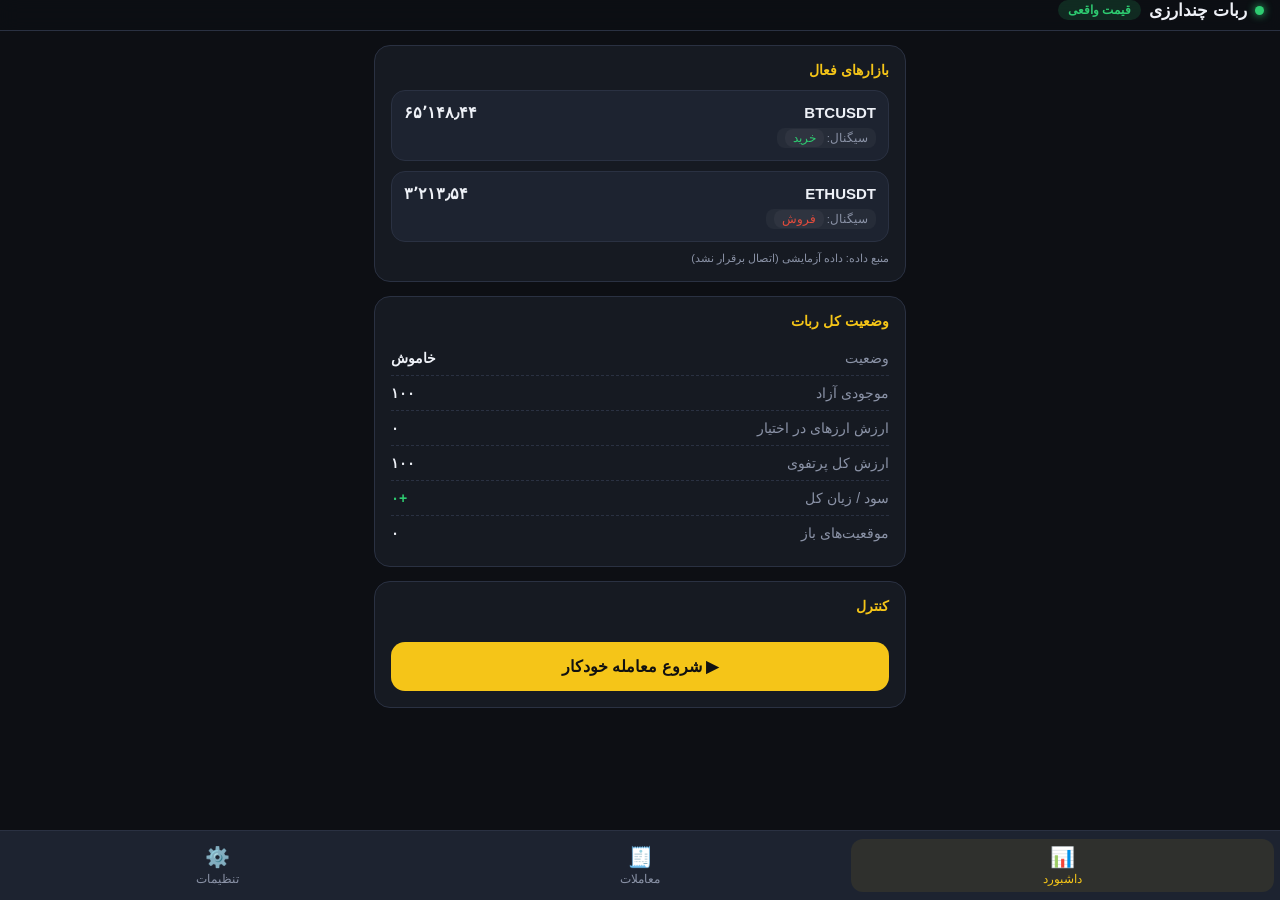
<file: index.html>
<!DOCTYPE html>
<!-- نسخه ۴ — ربات چندارزی تبدیل (چند منبع داده) -->
<html lang="fa" dir="rtl">
<head>
<meta charset="UTF-8">
<meta name="viewport" content="width=device-width, initial-scale=1, maximum-scale=1, user-scalable=no, viewport-fit=cover">
<meta name="apple-mobile-web-app-capable" content="yes">
<meta name="apple-mobile-web-app-status-bar-style" content="black-translucent">
<meta name="apple-mobile-web-app-title" content="ربات تبدیل">
<title>ربات چندارزی تبدیل</title>
<style>
  :root{
    --bg:#0d0f14; --card:#161a22; --card2:#1d2330; --line:#2a3142;
    --txt:#eef1f7; --sub:#8b93a7; --accent:#f5c518; --green:#2ecc71; --red:#e74c3c;
  }
  *{margin:0;padding:0;box-sizing:border-box;font-family:-apple-system,"Vazirmatn","Segoe UI",Tahoma,sans-serif}
  body{background:var(--bg);color:var(--txt);padding-bottom:90px;-webkit-tap-highlight-color:transparent}
  header{position:sticky;top:0;background:rgba(13,15,20,.92);backdrop-filter:blur(10px);
    padding:env(safe-area-inset-top) 16px 10px;border-bottom:1px solid var(--line);z-index:10}
  header h1{font-size:16.5px;display:flex;align-items:center;gap:8px;flex-wrap:wrap}
  .dot{width:9px;height:9px;border-radius:50%;background:var(--green);box-shadow:0 0 8px var(--green)}
  .dot.off{background:var(--red);box-shadow:0 0 8px var(--red)}
  main{padding:14px;max-width:560px;margin:0 auto}
  .card{background:var(--card);border:1px solid var(--line);border-radius:16px;padding:16px;margin-bottom:14px}
  .card h2{font-size:14px;color:var(--accent);margin-bottom:12px}
  .row{display:flex;justify-content:space-between;align-items:center;padding:9px 0;border-bottom:1px dashed var(--line);font-size:14px}
  .row:last-child{border-bottom:none}
  .row .lbl{color:var(--sub)}
  .row .val{font-weight:700;font-variant-numeric:tabular-nums}
  .mkt{background:var(--card2);border:1px solid var(--line);border-radius:14px;padding:12px;margin-bottom:10px}
  .mkt .top{display:flex;justify-content:space-between;align-items:center;margin-bottom:6px}
  .mkt .sym{font-weight:800;font-size:15px}
  .mkt .price{font-size:16px;font-weight:800;font-variant-numeric:tabular-nums}
  .mkt .meta{display:flex;gap:6px;flex-wrap:wrap;font-size:11.5px;color:var(--sub)}
  .mkt .meta span{background:rgba(255,255,255,.04);border-radius:8px;padding:3px 8px}
  .up{color:var(--green)} .down{color:var(--red)}
  nav{position:fixed;bottom:0;left:0;right:0;background:var(--card2);border-top:1px solid var(--line);
    display:flex;padding:8px 6px calc(8px + env(safe-area-inset-bottom));z-index:10}
  nav button{flex:1;background:none;border:none;color:var(--sub);font-size:11.5px;display:flex;
    flex-direction:column;align-items:center;gap:3px;padding:6px;border-radius:12px}
  nav button .ic{font-size:20px}
  nav button.active{color:var(--accent);background:rgba(245,197,24,.08)}
  label{display:block;font-size:13px;color:var(--sub);margin:12px 0 6px}
  input,select{width:100%;background:var(--card2);border:1px solid var(--line);color:var(--txt);
    border-radius:12px;padding:12px 14px;font-size:15px;outline:none}
  input:focus{border-color:var(--accent)}
  .grid2{display:grid;grid-template-columns:1fr 1fr;gap:10px}
  .btn{width:100%;border:none;border-radius:14px;padding:15px;font-size:16px;font-weight:800;cursor:pointer;margin-top:16px}
  .btn-main{background:var(--accent);color:#111}
  .btn-stop{background:var(--red);color:#fff}
  .btn-ghost{background:var(--card2);color:var(--txt);border:1px solid var(--line)}
  .switch{position:relative;width:52px;height:30px;flex-shrink:0}
  .switch input{opacity:0;width:0;height:0}
  .slider{position:absolute;inset:0;background:var(--line);border-radius:30px;transition:.25s;cursor:pointer}
  .slider:before{content:"";position:absolute;width:24px;height:24px;border-radius:50%;background:#fff;top:3px;right:3px;transition:.25s}
  .switch input:checked + .slider{background:var(--green)}
  .switch input:checked + .slider:before{transform:translateX(-22px)}
  .badge{display:inline-block;padding:3px 10px;border-radius:20px;font-size:11.5px;font-weight:700}
  .b-red{background:rgba(231,76,60,.15);color:var(--red)}
  .b-yellow{background:rgba(245,197,24,.15);color:var(--accent)}
  .b-green{background:rgba(46,204,113,.15);color:var(--green)}
  .log-item{padding:10px 0;border-bottom:1px dashed var(--line);font-size:13px}
  .log-item:last-child{border:none}
  .log-item .t{color:var(--sub);font-size:11px;margin-top:3px}
  .empty{text-align:center;color:var(--sub);padding:26px 0;font-size:13.5px}
  .page{display:none}.page.active{display:block}
  .warn{background:rgba(231,76,60,.1);border:1px solid rgba(231,76,60,.35);border-radius:12px;
    padding:12px;font-size:12.5px;color:#f5b7ae;line-height:1.9;margin-top:12px}
  .note{background:rgba(245,197,24,.08);border:1px solid rgba(245,197,24,.3);border-radius:12px;
    padding:12px;font-size:12.5px;color:#e8d48a;line-height:1.9}
  .pnl-pos{color:var(--green);font-weight:700}.pnl-neg{color:var(--red);font-weight:700}
  .src{font-size:11px;color:var(--sub);margin-top:8px}
  .coins{display:grid;grid-template-columns:1fr 1fr;gap:8px;margin-top:8px}
  .coin{display:flex;align-items:center;gap:8px;background:var(--card2);border:1px solid var(--line);
    border-radius:12px;padding:11px 12px;font-size:13.5px;cursor:pointer}
  .coin input{width:auto;accent-color:var(--accent)}
</style>
</head>
<body>

<header><h1><span class="dot" id="dot"></span> ربات چندارزی <span id="modeBadge" class="badge b-yellow">شبیه‌سازی</span></h1></header>

<main>

  <section class="page active" id="pg-dash">
    <div class="card">
      <h2>بازارهای فعال</h2>
      <div id="mktList"><div class="empty">در حال دریافت داده بازارها…</div></div>
      <div class="src" id="dSrc"></div>
    </div>

    <div class="card">
      <h2>وضعیت کل ربات</h2>
      <div class="row"><span class="lbl">وضعیت</span><span class="val" id="dStatus">خاموش</span></div>
      <div class="row"><span class="lbl">موجودی آزاد</span><span class="val" id="dCash">—</span></div>
      <div class="row"><span class="lbl">ارزش ارزهای در اختیار</span><span class="val" id="dCoins">—</span></div>
      <div class="row"><span class="lbl">ارزش کل پرتفوی</span><span class="val" id="dTotal">—</span></div>
      <div class="row"><span class="lbl">سود / زیان کل</span><span class="val" id="dPnl">—</span></div>
      <div class="row"><span class="lbl">موقعیت‌های باز</span><span class="val" id="dPosCount">۰</span></div>
    </div>

    <div class="card">
      <h2>کنترل</h2>
      <button class="btn btn-main" id="btnStart">▶ شروع معامله خودکار</button>
      <button class="btn btn-stop" id="btnStop" style="display:none">■ توقف ربات</button>
    </div>
  </section>

  <section class="page" id="pg-log">
    <div class="card">
      <h2>تاریخچه معاملات (همه بازارها)</h2>
      <div id="logList"><div class="empty">هنوز معامله‌ای ثبت نشده</div></div>
    </div>
    <button class="btn btn-ghost" id="btnReset">پاک کردن تاریخچه و ریست بودجه</button>
  </section>

  <section class="page" id="pg-set">
    <div class="card">
      <h2>بازارها (هر چند تا که بخوای)</h2>
      <div class="coins" id="coinList"></div>
    </div>

    <div class="card">
      <h2>بودجه و حجم معامله</h2>
      <div class="grid2">
        <div><label>بودجه کل (تتر)</label><input id="sBudget" type="number" step="any"></div>
        <div><label>حجم هر خرید (٪ بودجه)</label><input id="sFrac" type="number" step="any"></div>
      </div>
      <div class="note">
        مثال: بودجه ۱۰۰ و حجم ۲۰٪ یعنی هر بازار در هر سیگنال ۲۰ تتر می‌خرد و
        می‌توانی تا ۵ بازار را همزمان در اختیار داشته باشی.
      </div>
    </div>

    <div class="card">
      <h2>استراتژی نوسان‌گیری</h2>
      <div class="grid2">
        <div><label>تایم‌فریم کندل</label>
          <select id="sInterval">
            <option value="1m">۱ دقیقه (پرریسک)</option><option value="5m">۵ دقیقه</option>
            <option value="15m" selected>۱۵ دقیقه (پیشنهادی)</option><option value="1h">۱ ساعت (آرام‌تر)</option>
          </select></div>
        <div><label>فاصله بررسی (ثانیه)</label><input id="sCheck" type="number"></div>
      </div>
      <div class="grid2">
        <div><label>میانگین سریع</label><input id="sFast" type="number"></div>
        <div><label>میانگین کند</label><input id="sSlow" type="number"></div>
      </div>
      <div class="grid2">
        <div><label>حد سود (٪)</label><input id="sTp" type="number" step="any"></div>
        <div><label>حد ضرر (٪)</label><input id="sSl" type="number" step="any"></div>
      </div>
      <div class="note">
        قاعده کلی: حد سود حداقل ۱.۵ برابرِ حد ضرر باشد تا در بلندمدت سودها ضررها را جبران کنند.
        مثال پیشنهادی: حد سود ۳٪ و حد ضرر ۱.۵٪ روی تایم ۱۵ دقیقه.
      </div>
    </div>

    <div class="card">
      <h2>منبع داده</h2>
      <div class="row">
        <span class="lbl">داده آزمایشی (بدون اینترنت)</span>
        <span class="switch"><input type="checkbox" id="sDemo"><span class="slider"></span></span>
      </div>
      <div class="note">
        منابع به‌ترتیب امتحان می‌شوند: Binance ← سرویس واسط ← KuCoin ← CryptoCompare.
        هر کدام جواب داد، همان قیمت واقعی استفاده می‌شود؛ فقط اگر همه بسته بودند داده آزمایشی می‌آید.
      </div>
    </div>

    <div class="card">
      <h2>حالت اجرا</h2>
      <div class="row">
        <span class="lbl">معامله واقعی (نیازمند سرور و کلید API)</span>
        <span class="switch"><input type="checkbox" id="sLive"><span class="slider"></span></span>
      </div>
      <div class="warn">
        ⚠️ ثبت سفارش واقعی از مرورگر آیفون امکان‌پذیر نیست (محدودیت امنیتی CORS).
        برای معامله واقعی، همین منطق باید با کلید API (دسترسی TRADE، بدون برداشت) روی سرور اجرا شود.
      </div>
      <button class="btn btn-main" id="btnSave">ذخیره تنظیمات</button>
    </div>
  </section>

</main>

<nav>
  <button class="active" data-p="pg-dash"><span class="ic">📊</span>داشبورد</button>
  <button data-p="pg-log"><span class="ic">🧾</span>معاملات</button>
  <button data-p="pg-set"><span class="ic">⚙️</span>تنظیمات</button>
</nav>

<script>
const COINS = [
  {sym:"BTCUSDT",  name:"بیت‌کوین"},
  {sym:"ETHUSDT",  name:"اتریوم"},
  {sym:"SOLUSDT",  name:"سولانا"},
  {sym:"XRPUSDT",  name:"ریپل"},
  {sym:"BNBUSDT",  name:"بایننس‌کوین"},
  {sym:"DOGEUSDT", name:"دوج‌کوین"},
  {sym:"ADAUSDT",  name:"کاردانو"},
  {sym:"TRXUSDT",  name:"_transaksi"},
];

const DEF = {symbols:["BTCUSDT","ETHUSDT"], budget:100, frac:25, interval:"15m", check:180,
             fast:9, slow:21, tp:3, sl:1.5, live:false, demo:false};
let S = load("tabbot_set", DEF);
let st = load("tabbot_state", {running:false, cash:0, pnl:0, log:[], positions:{}, demoBase:{}});
let timer=null, data={}, srcName="";

function load(k,d){try{const v=JSON.parse(localStorage.getItem(k));return v?Object.assign({},d,v):d}catch(e){return d}}
function save(){localStorage.setItem("tabbot_set",JSON.stringify(S));localStorage.setItem("tabbot_state",JSON.stringify(st))}
function fa(n,d=2){return Number(n).toLocaleString("fa-IR",{maximumFractionDigits:d})}

/* ================= لایه داده — چند منبع زنجیره‌ای ================= */
async function tryFetch(url, ms){
  const ctrl=new AbortController(); const t=setTimeout(()=>ctrl.abort(), ms||8000);
  try{
    const r = await fetch(url,{signal:ctrl.signal});
    clearTimeout(t);
    if(!r.ok) throw new Error("http "+r.status);
    return await r.json();
  }catch(e){ clearTimeout(t); throw e }
}

const PROXIES = [
  u => "https://api.allorigins.win/raw?url=" + encodeURIComponent(u),
  u => "https://corsproxy.io/?url=" + encodeURIComponent(u),
];

/* --- ۱) Binance (مستقیم یا با واسط) --- */
const BIN_INT = {"1m":"1m","5m":"5m","15m":"15m","1h":"1h"};
async function klinesBinance(sym){
  const u = `https://api.binance.com/api/v3/klines?symbol=${sym}&interval=${BIN_INT[S.interval]}&limit=60`;
  for(const p of [x=>x, ...PROXIES]){
    try{
      const j = await tryFetch(p(u), 8000);
      if(Array.isArray(j) && j.length) return j.map(k=>parseFloat(k[4]));
    }catch(e){}
  }
  throw new Error("binance fail");
}

/* --- ۲) KuCoin (معمولاً از ایران باز است) --- */
const KUCOIN_INT = {"1m":"1min","5m":"5min","15m":"15min","1h":"1hour"};
const kuSym = s => s.replace("USDT","-USDT");
async function klinesKucoin(sym){
  const u = `https://api.kucoin.com/api/v1/market/candles?type=${KUCOIN_INT[S.interval]}&symbol=${kuSym(sym)}`;
  const j = await tryFetch(u, 8000);
  if(j && j.data && j.data.length) return j.data.map(k=>parseFloat(k[2])).reverse();
  throw new Error("kucoin fail");
}

/* --- ۳) CryptoCompare --- */
const ccSym = s => s.replace("USDT","");
async function klinesCC(sym){
  const u = `https://min-api.cryptocompare.com/data/v2/histominute?fsym=${ccSym(sym)}&tsym=USDT&limit=60`;
  const j = await tryFetch(u, 8000);
  if(j && j.Data && j.Data.Data && j.Data.Data.length) return j.Data.Data.map(k=>k.close);
  throw new Error("cc fail");
}

/* --- داده آزمایشی --- */
function demoBaseVal(sym){
  return {BTCUSDT:65000,ETHUSDT:3200,SOLUSDT:150,XRPUSDT:0.6,BNBUSDT:600,DOGEUSDT:0.15,ADAUSDT:0.5,TRXUSDT:0.12}[sym]||100;
}
function demoKlines(sym){
  const arr=[]; let p=st.demoBase[sym]||demoBaseVal(sym);
  for(let i=0;i<60;i++){ p*=1+(Math.random()-0.5)*0.004; arr.push(p); }
  return arr;
}
function demoPrice(sym){
  const b = st.demoBase[sym] ? st.demoBase[sym]*(1+(Math.random()-0.49)*0.002) : demoBaseVal(sym);
  st.demoBase[sym]=b; return b;
}

/* --- انتخاب خودکار منبع --- */
let srcKey = "";
async function getKlines(sym){
  if(S.demo){ srcName="داده آزمایشی (دستی)"; return demoKlines(sym) }
  const chain = [
    ["Binance (قیمت واقعی) ✓", klinesBinance],
    ["KuCoin (قیمت واقعی) ✓",  klinesKucoin],
    ["CryptoCompare (قیمت واقعی) ✓", klinesCC],
  ];
  for(const [name, fn] of chain){
    try{
      const r = await fn(sym);
      srcName = name; srcKey = name;
      return r;
    }catch(e){}
  }
  srcName = "داده آزمایشی (اتصال برقرار نشد)";
  return demoKlines(sym);
}

function sma(arr,p){const s=arr.slice(-p);return s.reduce((a,b)=>a+b,0)/s.length}

async function tickMarket(sym){
  const closes = await getKlines(sym);
  const price  = closes[closes.length-1];
  const f = sma(closes,S.fast), sl_ = sma(closes,S.slow);
  data[sym] = {price, f, sl_};

  if(!st.running) return;

  const pos = st.positions[sym];
  if(pos){
    if(price >= pos.buy*(1+S.tp/100)) return closePos(sym, price, "🎯 حد سود");
    if(price <= pos.buy*(1-S.sl/100)) return closePos(sym, price, "🛑 حد ضرر");
    if(f < sl_)                       return closePos(sym, price, "🔻 سیگنال فروش (کراس نزولی)");
  } else if(f > sl_){
    const spend = st.cash * (S.frac/100);
    if(spend > 0){
      st.cash -= spend;
      st.positions[sym] = {buy:price, qty:spend/price, t:Date.now()};
      addLog(sym, "خرید", spend/price, spend, null, null);
      save();
    }
  }
}

function closePos(sym, price, reason){
  const p = st.positions[sym];
  const proceeds = p.qty*price;
  const diff = proceeds - p.qty*p.buy;
  st.pnl += diff;
  st.cash += proceeds;
  addLog(sym, "فروش", p.qty, proceeds, diff, reason);
  delete st.positions[sym];
  save();
}

async function tick(){
  try{
    const syms = S.symbols.length ? S.symbols : ["BTCUSDT"];
    await Promise.all(syms.map(s=>tickMarket(s)));
    document.getElementById("dot").className = "dot";
    render();
  }catch(e){
    document.getElementById("dot").className = "dot off";
  }
}

function render(){
  document.getElementById("dSrc").textContent = "منبع داده: " + srcName;
  const box = document.getElementById("mktList");
  const syms = S.symbols.length ? S.symbols : ["BTCUSDT"];
  box.innerHTML = syms.map(sym=>{
    const d = data[sym];
    if(!d) return `<div class="mkt"><div class="top"><span class="sym">${sym}</span><span class="price">—</span></div></div>`;
    const pos = st.positions[sym];
    const sig = d.f > d.sl_ ? '<span class="up">خرید</span>' : '<span class="down">فروش</span>';
    const pnlTxt = pos ? (()=>{
      const diff=(d.price-pos.buy)/pos.buy*100;
      return `<span class="${diff>=0?"pnl-pos":"pnl-neg"}">${(diff>=0?"+":"")+fa(diff,2)}٪</span>`;
    })() : "";
    return `<div class="mkt">
      <div class="top"><span class="sym">${sym}</span><span class="price">${fa(d.price, d.price<10?5:2)}</span></div>
      <div class="meta">
        <span>سیگنال: ${sig}</span>
        ${pos?`<span>📍 باز از ${fa(pos.buy,pos.buy<10?5:2)}</span><span>${pnlTxt}</span>`:""}
      </div>
    </div>`;
  }).join("");

  const coinsVal = Object.entries(st.positions).reduce((s,[sym,p])=>{
    const pr = data[sym]?data[sym].price:p.buy;
    return s + p.qty*pr;
  },0);
  const total = st.cash + coinsVal;
  document.getElementById("dCash").textContent = fa(st.cash,2);
  document.getElementById("dCoins").textContent = fa(coinsVal,2);
  document.getElementById("dTotal").textContent = fa(total,2);
  const pe=document.getElementById("dPnl");
  pe.textContent=(st.pnl>=0?"+":"")+fa(st.pnl,2);
  pe.className="val "+(st.pnl>=0?"pnl-pos":"pnl-neg");
  const n=Object.keys(st.positions).length;
  document.getElementById("dPosCount").textContent = fa(n,0);
  document.getElementById("dStatus").textContent = st.running?"در حال معامله خودکار":"خاموش";
}

function renderLog(){
  const el=document.getElementById("logList");
  if(!st.log.length){el.innerHTML='<div class="empty">هنوز معامله‌ای ثبت نشده</div>';return}
  el.innerHTML = st.log.map(l=>`
    <div class="log-item">
      ${l.side==="خرید"?"🟢":"🔴"} <b>${l.sym}</b> — ${l.side} — مبلغ ${fa(l.amount,2)}
      ${l.diff!=null?` | سود/زیان <span class="${l.diff>=0?"pnl-pos":"pnl-neg"}">${(l.diff>=0?"+":"")+fa(l.diff,2)}</span>`:""}
      ${l.extra?`<br><span style="color:var(--accent)">${l.extra}</span>`:""}
      <div class="t">${l.t} — قیمت ${fa(l.price,6)}</div>
    </div>`).join("");
}

function addLog(sym, side, price, amount, diff, extra){
  st.log.unshift({sym, side, price, amount, diff,
    t:new Date().toLocaleString("fa-IR"), extra:extra||""});
  if(st.log.length>150) st.log.pop();
}

document.querySelectorAll("nav button").forEach(b=>b.onclick=()=>{
  document.querySelectorAll("nav button").forEach(x=>x.classList.remove("active"));
  document.querySelectorAll(".page").forEach(x=>x.classList.remove("active"));
  b.classList.add("active");
  document.getElementById(b.dataset.p).classList.add("active");
  if(b.dataset.p==="pg-log") renderLog();
});

function buildCoinList(){
  document.getElementById("coinList").innerHTML = COINS.map(c=>`
    <label class="coin"><input type="checkbox" value="${c.sym}"
      ${S.symbols.includes(c.sym)?"checked":""}> ${c.name} <span style="color:var(--sub);font-size:11px">${c.sym}</span></label>`).join("");
}

function loadForm(){
  document.getElementById("sBudget").value=S.budget;
  document.getElementById("sFrac").value=S.frac;
  document.getElementById("sInterval").value=S.interval;
  document.getElementById("sCheck").value=S.check;
  document.getElementById("sFast").value=S.fast;
  document.getElementById("sSlow").value=S.slow;
  document.getElementById("sTp").value=S.tp;
  document.getElementById("sSl").value=S.sl;
  document.getElementById("sLive").checked=S.live;
  document.getElementById("sDemo").checked=S.demo;
}
document.getElementById("btnSave").onclick=()=>{
  const wasNew = st.cash===0 && !Object.keys(st.positions).length && !st.log.length;
  const sel=[...document.querySelectorAll("#coinList input:checked")].map(i=>i.value);
  if(!sel.length){ alert("حداقل یک بازار انتخاب کن!"); return }
  S = {
    symbols:sel,
    budget:+document.getElementById("sBudget").value||100,
    frac:+document.getElementById("sFrac").value||25,
    interval:document.getElementById("sInterval").value,
    check:+document.getElementById("sCheck").value||180,
    fast:+document.getElementById("sFast").value||9,
    slow:+document.getElementById("sSlow").value||21,
    tp:+document.getElementById("sTp").value||3,
    sl:+document.getElementById("sSl").value||1.5,
    live:document.getElementById("sLive").checked,
    demo:document.getElementById("sDemo").checked
  };
  if(wasNew){ st.cash=S.budget; st.pnl=0; }
  save(); applyMode(); alert("✅ تنظیمات ذخیره شد — "+sel.length+" بازار فعال شد");
  if(timer){clearInterval(timer); timer=setInterval(tick,S.check*1000)}
  tick();
};

function applyMode(){
  const b=document.getElementById("modeBadge");
  if(S.demo){ b.textContent="داده آزمایشی"; b.className="badge b-yellow" }
  else if(srcName.includes("آزمایشی")){ b.textContent="شبیه‌سازی (بدون اتصال)"; b.className="badge b-red" }
  else { b.textContent="قیمت واقعی"; b.className="badge b-green" }
}

document.getElementById("btnStart").onclick=()=>{
  if(st.cash===0 && !Object.keys(st.positions).length && !st.log.length){ st.cash=S.budget; st.pnl=0 }
  st.running=true; save();
  document.getElementById("btnStart").style.display="none";
  document.getElementById("btnStop").style.display="block";
  tick();
};
document.getElementById("btnStop").onclick=()=>{
  st.running=false; save();
  document.getElementById("btnStart").style.display="block";
  document.getElementById("btnStop").style.display="none";
};
document.getElementById("btnReset").onclick=()=>{
  if(confirm("همه معاملات و موجودی پاک شود؟")){
    st={running:false,cash:S.budget,pnl:0,log:[],positions:{},demoBase:{}};
    save(); renderLog(); render();
  }
};

if(st.running){document.getElementById("btnStart").style.display="none";
  document.getElementById("btnStop").style.display="block"}
if(st.cash===0 && !st.log.length) st.cash=S.budget;
buildCoinList(); loadForm(); applyMode(); renderLog(); render();
tick(); timer=setInterval(tick, S.check*1000);
</script>
</body>
</html>
</file>
